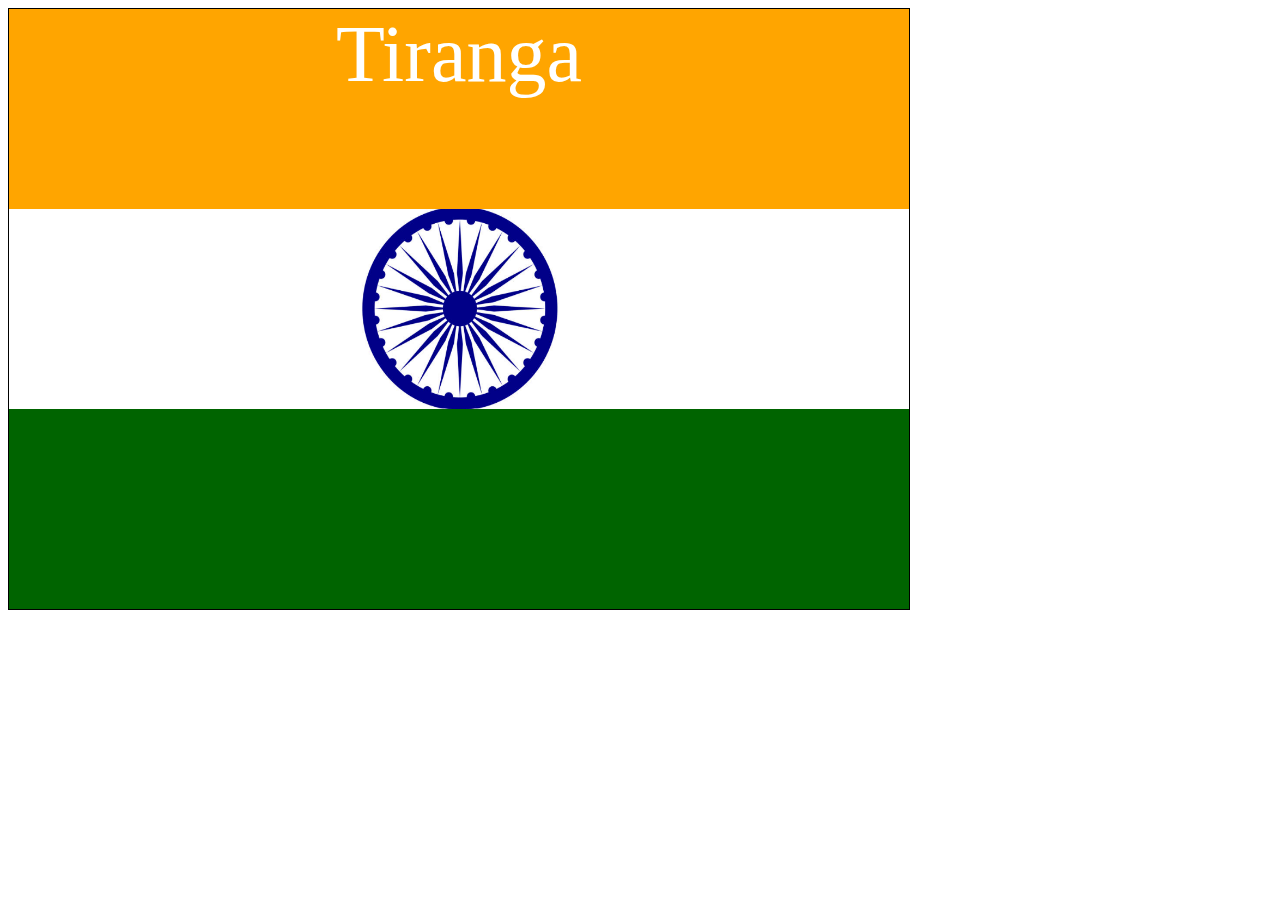
<file: 7.31 Indian flag/index.html>
<!DOCTYPE html>
<html lang="en">
<head>
    <meta charset="UTF-8">
    <meta http-equiv="X-UA-Compatible" content="IE=edge">
    <meta name="viewport" content="width=device-width, initial-scale=1.0">
    <title>Document</title>
    <style>
        .flag {
            height: 600px;
            width: 900px;
            background-color: orange;
            position: relative;
            border: 1px solid black;
        }

        p {
            font-size: 5rem;
            color: white;
            text-align: center;
            margin: 0;
            padding: 0;
        }

        .flag > div {
            background-color: white;
            height: 400px;
            width: 900px;
            position: absolute;
            top: 200px;
        }

        img {
            height: 200px;
            width: 200px;
            position: absolute;
            left: 350px;
        }

        .flag > div > div {
            background-color: darkgreen;
            height: 200px;
            width: 900px;
            position: absolute;
            top: 200px;
        }

        
    </style>
</head>
<body>
 <div class="flag">
    <p>Tiranga</p>
    <div>
        <img src="./ashokachakra.png" alt="Indian tricolor">
        <div>
           
        </div>
    </div>
 </div>   
</body>
</html>
</file>
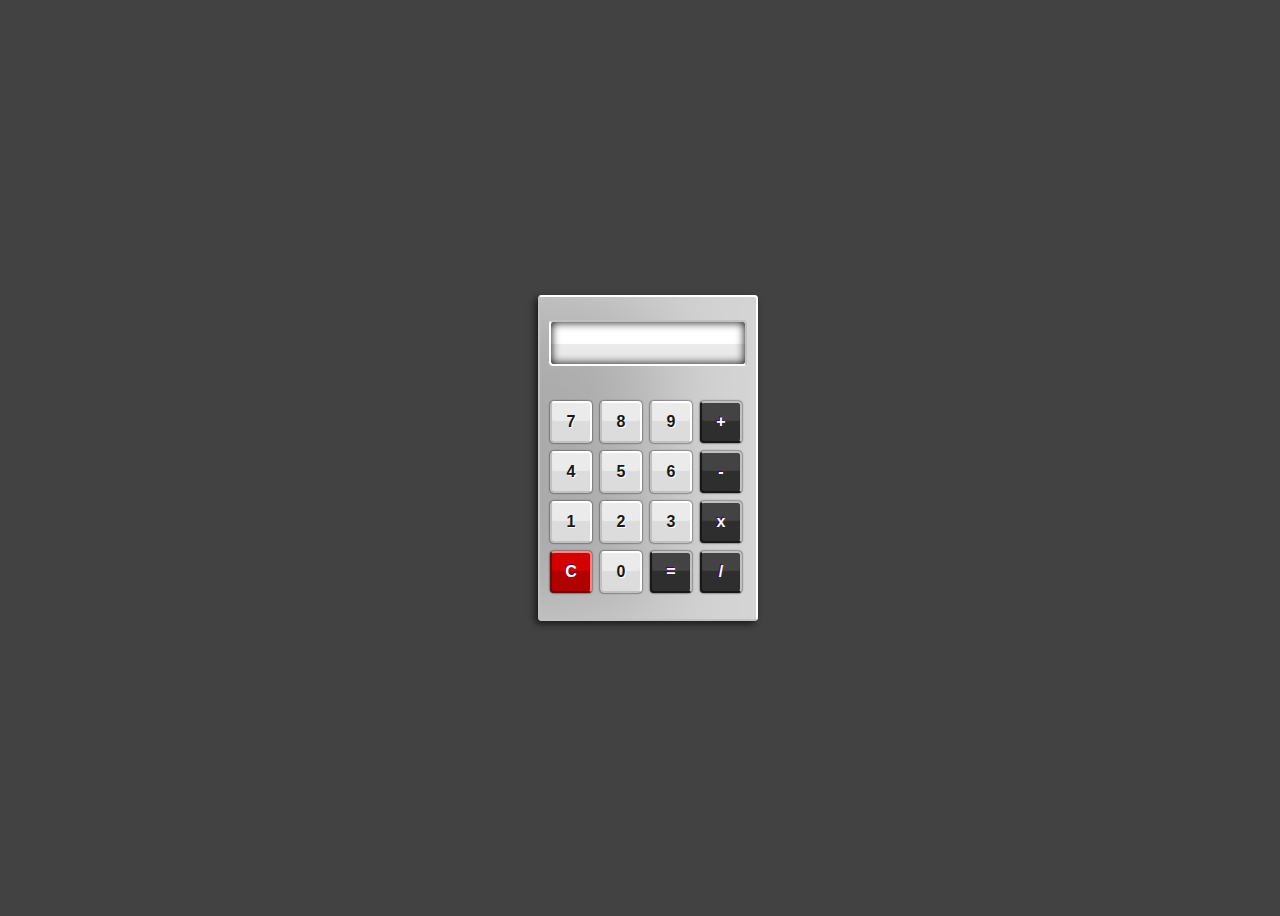
<file: calculator/index.html>
<!DOCTYPE html>
<html lang="en">
  <head>
    <title>Home</title>
    <meta charset="UTF-8" />
    <meta name="viewport" content="width=device-width" />
    <link rel="stylesheet" href="styles.css" />
  </head>
  <body>
  <div class="container">
	<fieldset id="container">
		<form name="calculator">

			<input id="display" type="text" name="display" readonly>
            <br>
			<input class="button digits" type="button" value="7" onclick="calculator.display.value += '7'">
			<input class="button digits" type="button" value="8" onclick="calculator.display.value += '8'">
			<input class="button digits" type="button" value="9" onclick="calculator.display.value += '9'">
			<input class="button mathButtons" type="button" value="+" onclick="calculator.display.value += ' + '">
			<br>
			<input class="button digits" type="button" value="4" onclick="calculator.display.value += '4'">
			<input class="button digits" type="button" value="5" onclick="calculator.display.value += '5'">
			<input class="button digits" type="button" value="6" onclick="calculator.display.value += '6'">
			<input class="button mathButtons" type="button" value="-" onclick="calculator.display.value += ' - '">
			<br>
			<input class="button digits" type="button" value="1" onclick="calculator.display.value += '1'">
			<input class="button digits" type="button" value="2" onclick="calculator.display.value += '2'">
			<input class="button digits" type="button" value="3" onclick="calculator.display.value += '3'">
			<input class="button mathButtons" type="button" value="x" onclick="calculator.display.value += ' * '">
			<br>
			<input id="clearButton" class="button" type="button" value="C" onclick="calculator.display.value = ''">
			<input class="button digits" type="button" value="0" onclick="calculator.display.value += '0'">
			<input class="button mathButtons" type="button" value="=" onclick="calculator.display.value = eval(calculator.display.value)">
			<input class="button mathButtons" type="button" value="/" onclick="calculator.display.value += ' / '">
		</form>
	</fieldset>
</div>
  </body>
</html>
</file>
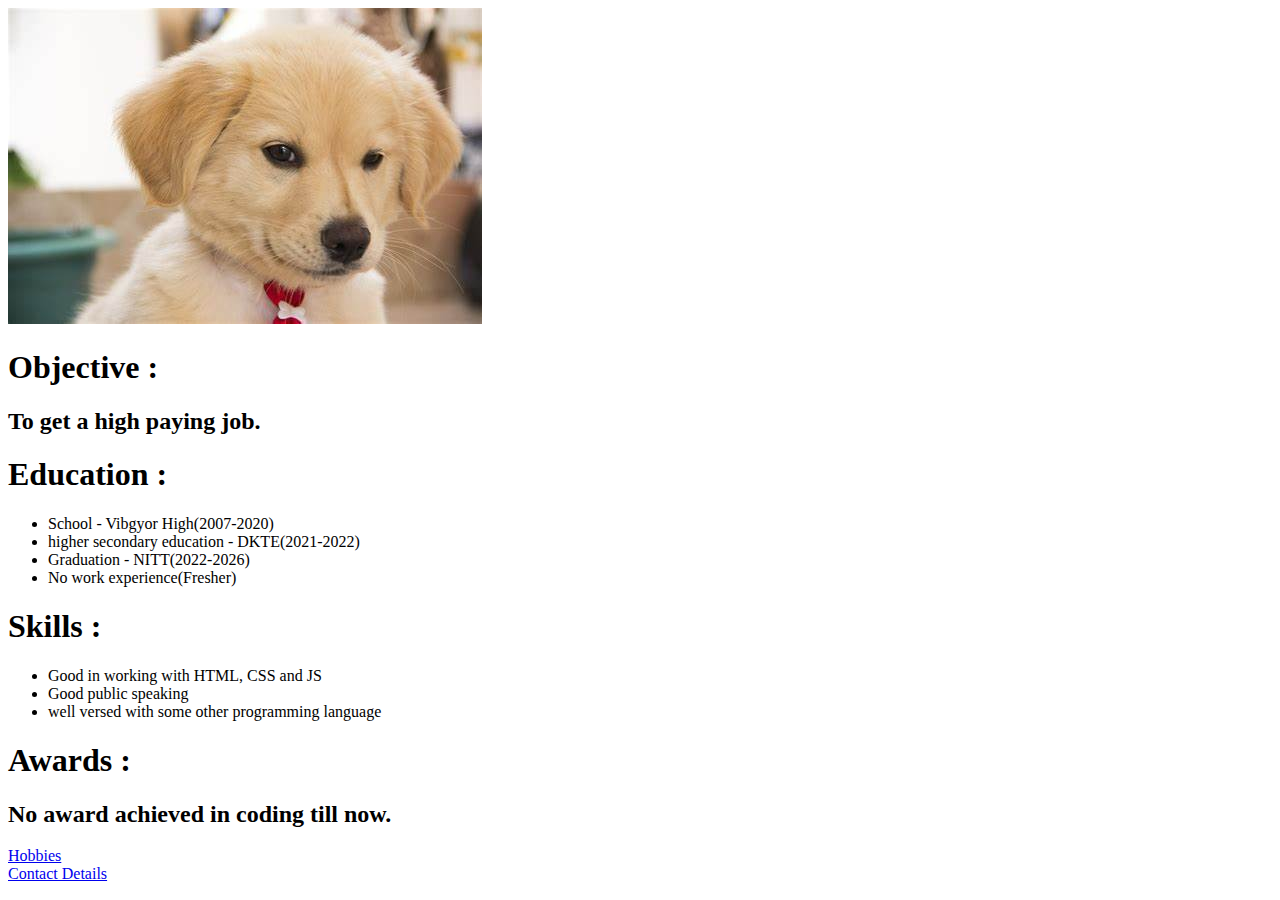
<file: capstone project/index.html>
<!DOCTYPE html>
<html lang="en">
<head>
    <meta charset="UTF-8">
    <meta http-equiv="X-UA-Compatible" content="IE=edge">
    <meta name="viewport" content="width=device-width, initial-scale=1.0">
    <title>My Resume</title>
</head>
<body>
    <img src="./dog.png" alt="profile photo">
    <h1>Objective :</h1>
    <h2>To get a high paying job.</h2>
    <h1>Education :</h1>
    <ul>
        <li>School - Vibgyor High(2007-2020)</li>
        <li>higher secondary education - DKTE(2021-2022)</li>
        <li>Graduation - NITT(2022-2026)</li>
        <li>No work experience(Fresher)</li>
    </ul>
    <h1>Skills : </h1>
    <ul>
        <li>Good in working with HTML, CSS and JS</li>
        <li>Good public speaking</li>
        <li>well versed with some other programming language</li>
    </ul>
    <h1>Awards : </h1>
    <h2>No award achieved in coding till now.</h2>
    <a href="./hobbies.html">Hobbies</a><br/>
    <a href="./contact.html">Contact Details</a>
</body>
</html>
</file>
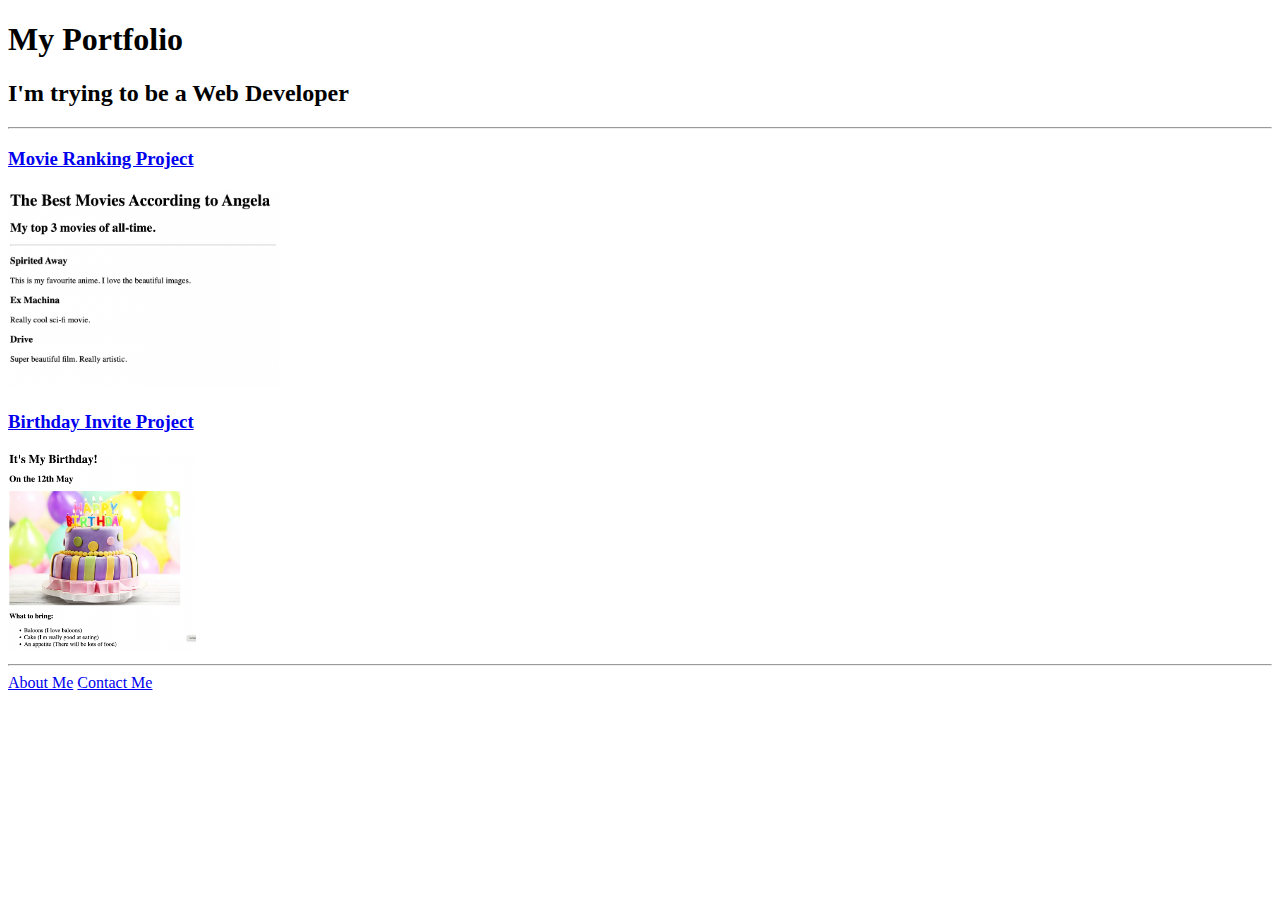
<file: Hyperlinks/index.html>
<!DOCTYPE html>
<html lang="en">

<head>
  <meta charset="UTF-8">
  <title>Portfolio</title>
</head>

<body>
  <h1>My Portfolio</h1>
  <h2>I'm trying to be a Web Developer</h2>
  <hr />
  <h3><a href="./public/movie-ranking.html">Movie Ranking Project</a></h3>
  <img src="./assets/images/movie-ranking.png" height="200" alt="movie ranking project preview"/>
  <h3><a href="./public/birthday-invite.html">Birthday Invite Project</a></h3>
  <img src="./assets/images/birthday-invite.png" height="200" alt="birthday invite project preview"/>
  <hr />
  <a href="./public/about.html">About Me</a>
  <a href="./public/contact.html">Contact Me</a>
</body>

</html>
</file>
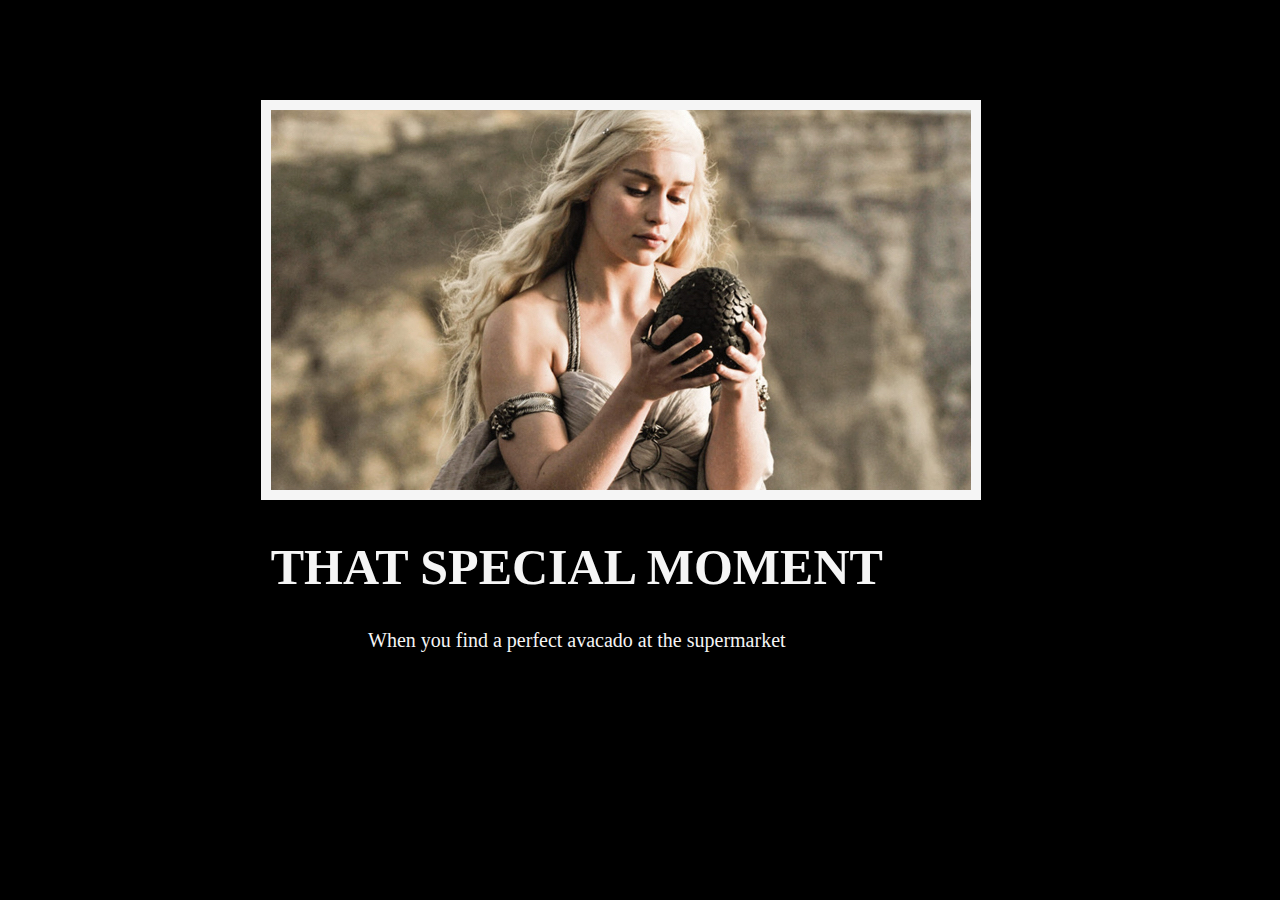
<file: meme/index.html>
<!DOCTYPE html>
<html lang="en">
<head>
  <meta charset="UTF-8">
  <meta http-equiv="X-UA-Compatible" content="IE=edge">
  <meta name="viewport" content="width=device-width, initial-scale=1.0">
  <title>Document</title>
  <link rel="stylesheet" href="style.css">
</head>
<body>
<div class="memes">
<img src="./assets/images/daenerys.jpeg" alt="Lady with avacado">
<h1>THAT SPECIAL MOMENT</h1> 
<p>When you find a perfect avacado at the supermarket</p>
</div>
</body>
</html>
</file>
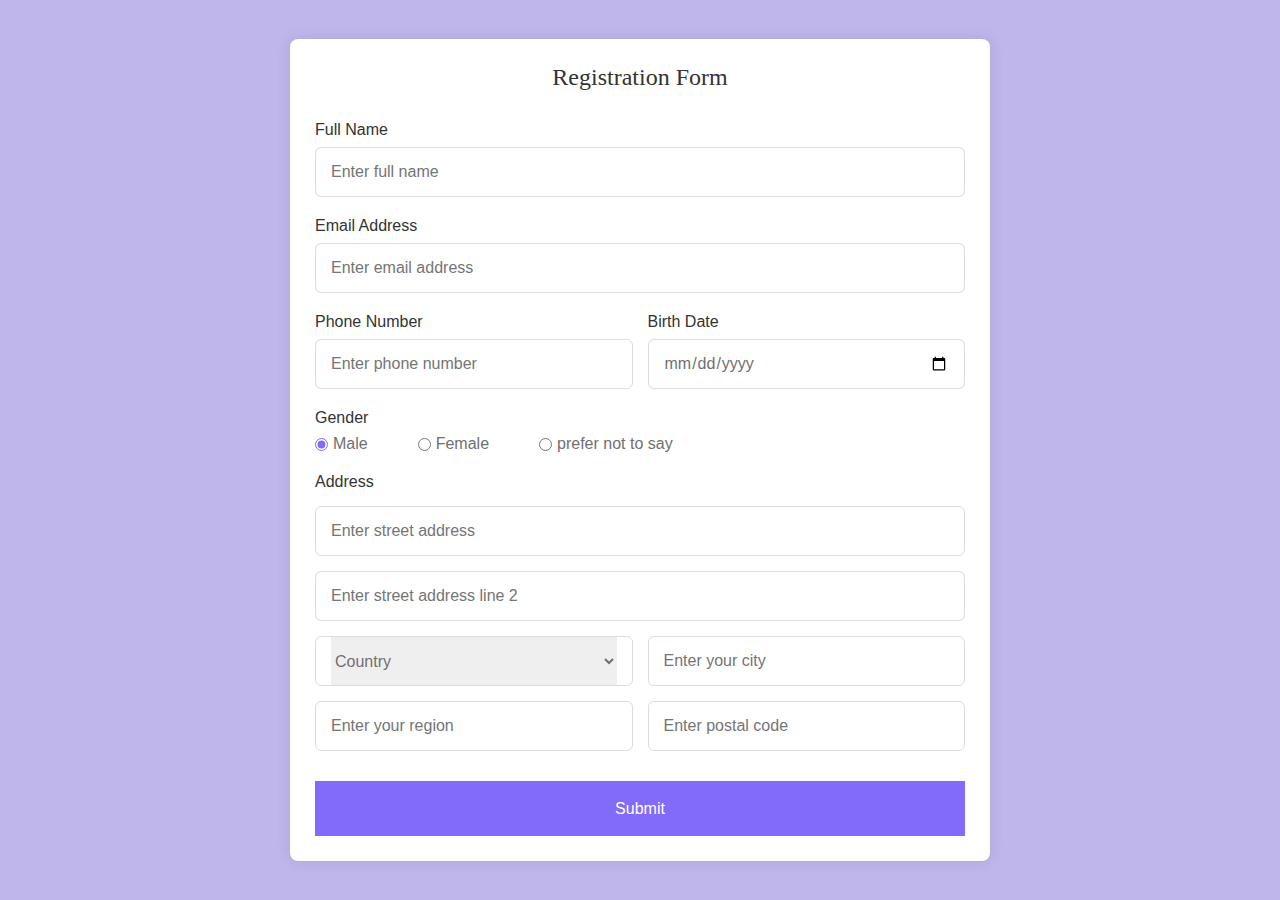
<file: survey form/index.html>
<!DOCTYPE html>

<html lang="en">
  <head>
    <meta charset="UTF-8" />
    <meta name="viewport" content="width=device-width, initial-scale=1.0" />
    <meta http-equiv="X-UA-Compatible" content="ie=edge" />
    
    <link rel="stylesheet" href="style.css" />
  </head>
  <body>
    <section class="container">
      <header>Registration Form</header>
      <form action="#" class="form">
        <div class="input-box">
          <label>Full Name</label>
          <input type="text" placeholder="Enter full name" required />
        </div>

        <div class="input-box">
          <label>Email Address</label>
          <input type="text" placeholder="Enter email address" required />
        </div>

        <div class="column">
          <div class="input-box">
            <label>Phone Number</label>
            <input type="number" placeholder="Enter phone number" required />
          </div>
          <div class="input-box">
            <label>Birth Date</label>
            <input type="date" placeholder="Enter birth date" required />
          </div>
        </div>
        <div class="gender-box">
          <h3>Gender</h3>
          <div class="gender-option">
            <div class="gender">
              <input type="radio" id="check-male" name="gender" checked />
              <label for="check-male">Male</label>
            </div>
            <div class="gender">
              <input type="radio" id="check-female" name="gender" />
              <label for="check-female">Female</label>
            </div>
            <div class="gender">
              <input type="radio" id="check-other" name="gender" />
              <label for="check-other">prefer not to say</label>
            </div>
          </div>
        </div>
        <div class="input-box address">
          <label>Address</label>
          <input type="text" placeholder="Enter street address" required />
          <input type="text" placeholder="Enter street address line 2" required />
          <div class="column">
            <div class="select-box">
              <select>
                <option hidden>Country</option>
                <option>America</option>
                <option>Japan</option>
                <option>India</option>
                <option>Nepal</option>
              </select>
            </div>
            <input type="text" placeholder="Enter your city" required />
          </div>
          <div class="column">
            <input type="text" placeholder="Enter your region" required />
            <input type="number" placeholder="Enter postal code" required />
          </div>
        </div>
        <button>Submit</button>
      </form>
    </section>
  </body>
</html>
</file>
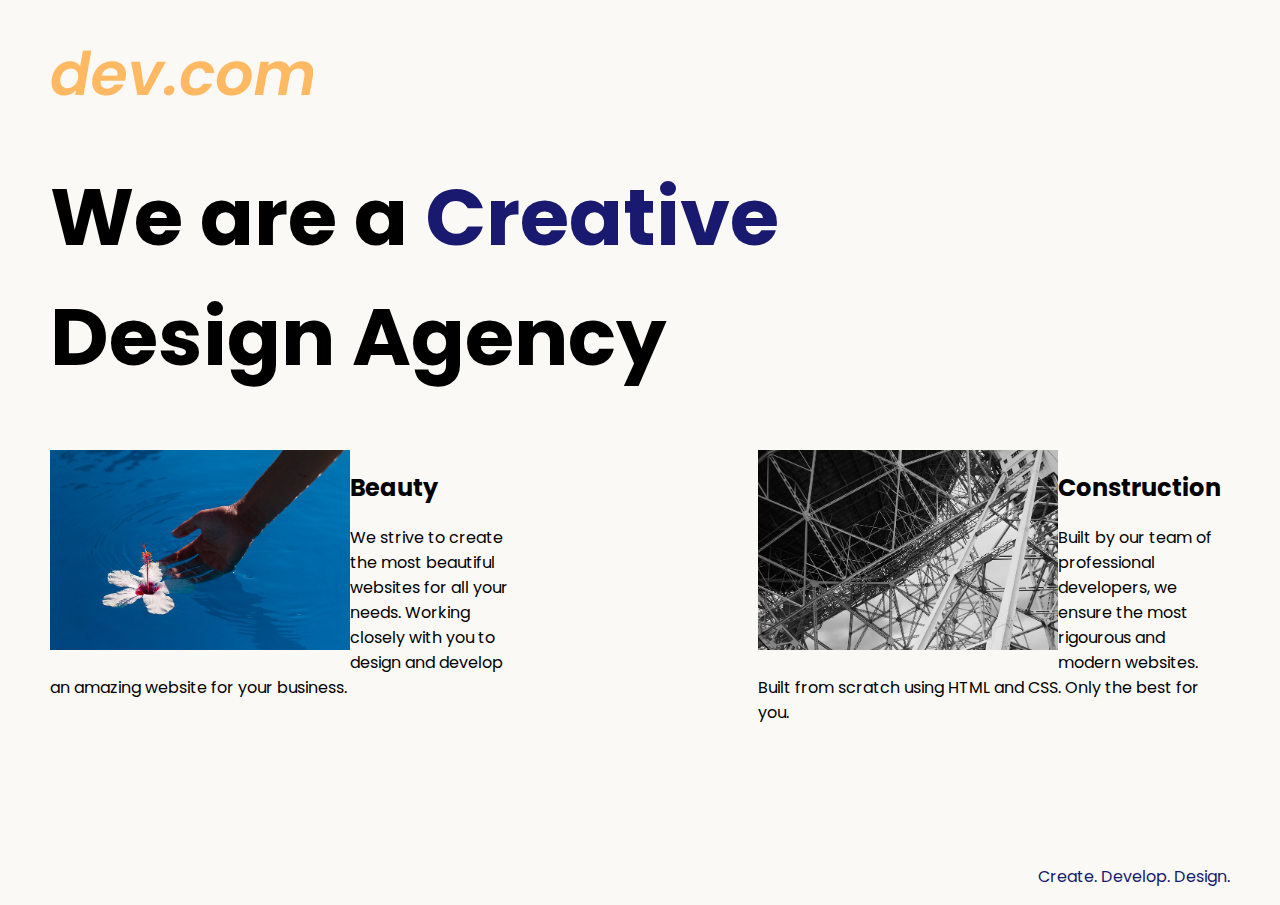
<file: Web agency/index.html>
<!DOCTYPE html>
<html lang="en">

<head>
  <meta charset="UTF-8">
  <meta name="viewport" content="width=device-width, initial-scale=1.0">
  <title>Agency</title>
  <link rel="stylesheet" href="./style.css">
  <link rel="preconnect" href="https://fonts.googleapis.com">
  <link rel="preconnect" href="https://fonts.gstatic.com" crossorigin>
  <link href="https://fonts.googleapis.com/css2?family=Poppins:wght@400;700&display=swap" rel="stylesheet">
</head>

<body>
  <div class="main">
    <img class="logo" src="./assets/images/logo.png" alt="logo">
    <h1>We are a <span class="creative">Creative</span> <br/>Design Agency</h1>
    <div class="left card"><img class="tile-image" src="./assets/images/beautiful.jpg" alt="hand and flower in water">
      <h2 class="card-title">Beauty</h2>
      <p class="card-text">We strive to create the most beautiful websites for all your needs. Working closely with you
        to
        design and
        develop an amazing website for your business.</p>
    </div>

    <div class="right card"><img class="tile-image" src="./assets/images/construction.jpg" alt="metal structure">
      <h2 class="card-title">Construction</h2>
      <p>Built by our team of professional developers, we ensure the most rigourous and modern websites. Built from
        scratch using HTML and CSS. Only the best for you.</p>
    </div>

  </div>
  <footer>
    <p>Create. Develop. Design.</p>
  </footer>
</body>

</html>
</file>
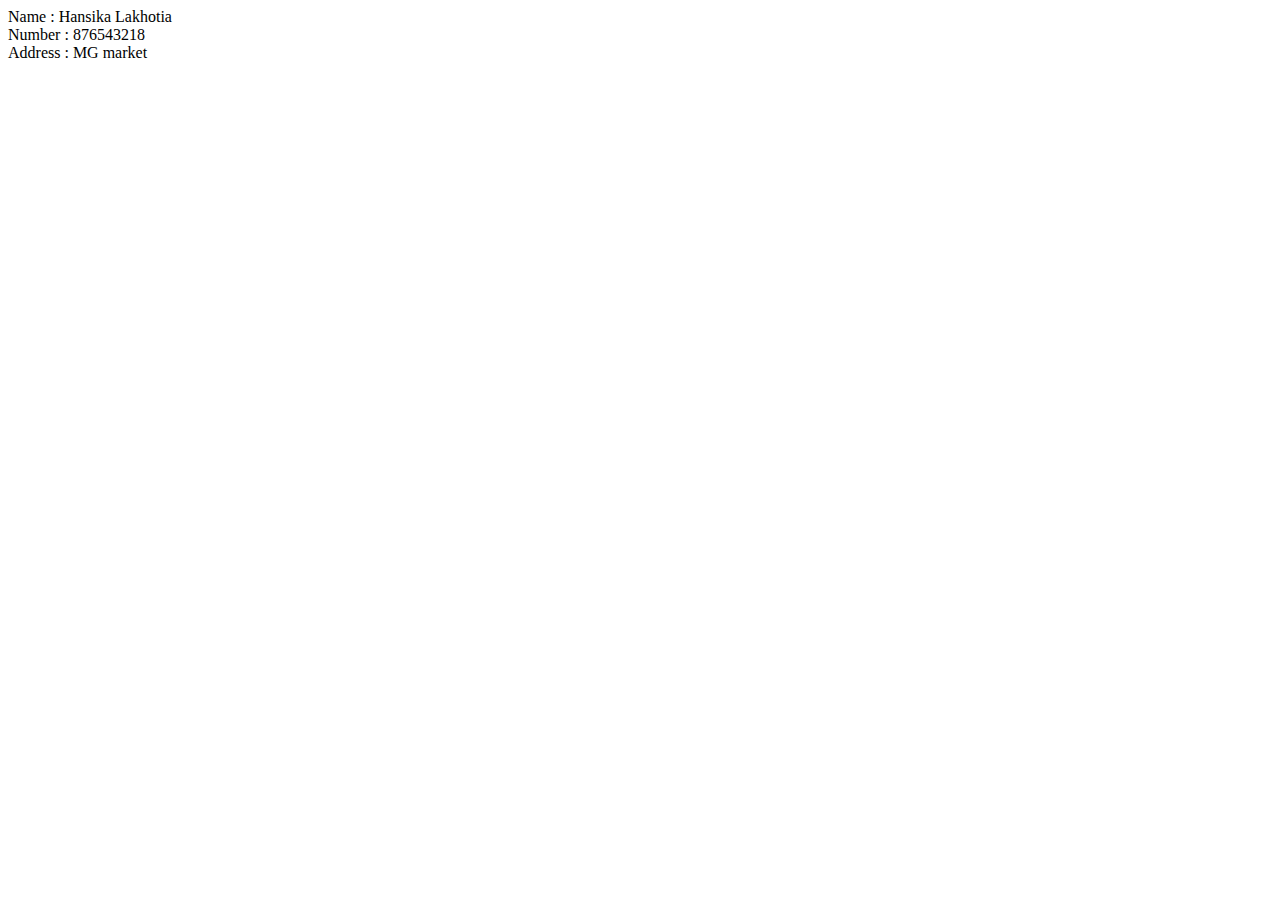
<file: capstone project/contact.html>
<!DOCTYPE html>
<html lang="en">
<head>
    <meta charset="UTF-8">
    <meta http-equiv="X-UA-Compatible" content="IE=edge">
    <meta name="viewport" content="width=device-width, initial-scale=1.0">
    <title>Document</title>
</head>
<body>
    Name : Hansika Lakhotia<br/>
    Number : 876543218<br/>
    Address : MG market<br/>
</body>
</html>
</file>
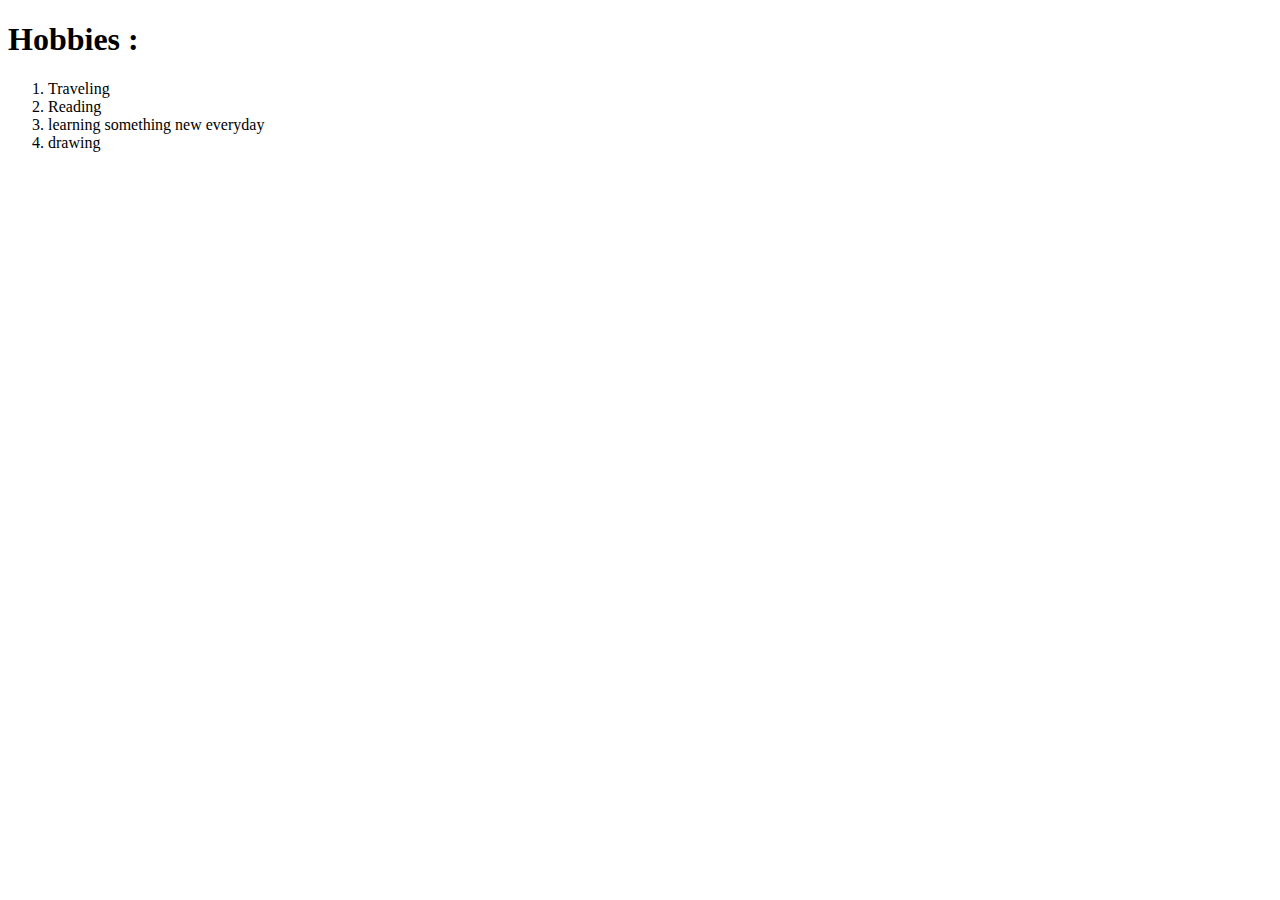
<file: capstone project/hobbies.html>
<!DOCTYPE html>
<html lang="en">
<head>
    <meta charset="UTF-8">
    <meta http-equiv="X-UA-Compatible" content="IE=edge">
    <meta name="viewport" content="width=device-width, initial-scale=1.0">
    <title>Hobbies</title>
</head>
<body>
    <h1>Hobbies :</h1>
    <ol>
        <li>Traveling</li>
        <li>Reading</li>
        <li>learning something new everyday</li>
        <li>drawing</li>
    </ol>
</body>
</html>
</file>
<file: calculator/styles.css>
body {
	background-color: #424242;
	font-family: Tahoma;
}

.container {
	display: flex;
	align-items: center;
	justify-content: center;
	height: 100vh;
	width: 100vw;
}

#container {
	width: 200px;
	padding: 8px 8px 20px 8px;
	margin: 20px auto;
	background-color: #ABABAB;
	border-radius: 4px;
	border-top: 2px solid #FFF;
	border-right: 2px solid #FFF;
	border-bottom: 2px solid #C1C1C1;
	border-left: 2px solid #C1C1C1;
	box-shadow: -3px 3px 7px rgba(0, 0, 0, .6), inset -100px 0px 100px rgba(255, 255, 255, .5);
}

#display {
	display: block;
	margin: 15px auto;
	height: 42px;
	width: 174px;
	padding: 0 10px;
	border-radius: 4px;
	border-top: 2px solid #C1C1C1;
	border-right: 2px solid #C1C1C1;
	border-bottom: 2px solid #FFF;
	border-left: 2px solid #FFF;
	background-color: #FFF;
	box-shadow: inset 0px 0px 10px #030303, inset 0px -20px 1px rgba(150, 150, 150, .2);
	font-size: 28px;
	color: #666;
	text-align: right;
	font-weight: 400;
}

.button {
	display: inline-block;
	margin: 2px;
	width: 42px;
	height: 42px;
	font-size: 16px;
	font-weight: bold;
	border-radius: 4px;
}

.mathButtons {
	margin: 2px 2px 6px 2px;
	color: #FFF;
	text-shadow: -1px -1px 0px #44006F;
	background-color: #434343;
	border-top: 2px solid #C1C1C1;
	border-right: 2px solid #C1C1C1;
	border-bottom: 2px solid #181818;
	border-left: 2px solid #181818;
	box-shadow: 0px 0px 2px #030303, inset 0px -20px 1px #2E2E2E;
}

.digits {
	color: #181818;
	text-shadow: 1px 1px 0px #FFF;
	background-color: #EBEBEB;
	border-top: 2px solid #FFF;
	border-right: 2px solid #FFF;
	border-bottom: 2px solid #C1C1C1;
	border-left: 2px solid #C1C1C1;
	border-radius: 4px;
	box-shadow: 0px 0px 2px #030303, inset 0px -20px 1px #DCDCDC;
}

.digits:hover,
.mathButtons:hover,
#clearButton:hover {
	background-color: #FFBA75;
	box-shadow: 0px 0px 2px #FFBA75, inset 0px -20px 1px #FF8000;
	border-top: 2px solid #FFF;
	border-right: 2px solid #FFF;
	border-bottom: 2px solid #AE5700;
	border-left: 2px solid #AE5700;
}

#clearButton {
	color: #FFF;
	text-shadow: -1px -1px 0px #44006F;
	background-color: #D20000;
	border-top: 2px solid #FF8484;
	border-right: 2px solid #FF8484;
	border-bottom: 2px solid #800000;
	border-left: 2px solid #800000;
	box-shadow: 0px 0px 2px #030303, inset 0px -20px 1px #B00000;
}
</file>
<file: meme/style.css>
html {
    background-color: black;
}

.memes {
    text-align: center;
    width: 50%;
    margin-top: 100px;
    margin-left: 20%;
    color: whitesmoke;
}

img {
    border: 10px solid whitesmoke;
}

h1 {
    font-family: 'Times New Roman', Times, serif;
    font-size: 50px;
}

p {
    font-size: 20px;
}
</file>
<file: survey form/style.css>
* {
  margin: 0;
  padding: 0;
  box-sizing: border-box;
  font-family: sans-serif;
}
body {
  min-height: 100vh;
  display: flex;
  align-items: center;
  justify-content: center;
  padding: 20px;
  background: rgb(191, 182, 235);
}
.container {
  position: relative;
  max-width: 700px;
  width: 100%;
  background: #fff;
  padding: 25px;
  border-radius: 8px;
  box-shadow: 0 0 15px rgba(0, 0, 0, 0.1);
}
.container header {
  font-size: 1.5rem;
  color: #333;
  font-weight: 500;
  text-align: center;
  font-family: fantasy;
}
.container .form {
  margin-top: 30px;
}
.form .input-box {
  width: 100%;
  margin-top: 20px;
}
.input-box label {
  color: #333;
}
.form :where(.input-box input, .select-box) {
  position: relative;
  height: 50px;
  width: 100%;
  outline: none;
  font-size: 1rem;
  color: #707070;
  margin-top: 8px;
  border: 1px solid #ddd;
  border-radius: 6px;
  padding: 0 15px;
}
.input-box input:focus {
  box-shadow: 0 1px 0 rgba(0, 0, 0, 0.1);
}
.form .column {
  display: flex;
  column-gap: 15px;
}
.form .gender-box {
  margin-top: 20px;
}
.gender-box h3 {
  color: #333;
  font-size: 1rem;
  font-weight: 400;
  margin-bottom: 8px;
}
.form :where(.gender-option, .gender) {
  display: flex;
  align-items: center;
  column-gap: 50px;
  flex-wrap: wrap;
}
.form .gender {
  column-gap: 5px;
}
.gender input {
  accent-color: rgb(130, 106, 251);
}
.form :where(.gender input, .gender label) {
  cursor: pointer;
}
.gender label {
  color: #707070;
}
.address :where(input, .select-box) {
  margin-top: 15px;
}
.select-box select {
  height: 100%;
  width: 100%;
  outline: none;
  border: none;
  color: #707070;
  font-size: 1rem;
}
.form button {
  height: 55px;
  width: 100%;
  color: #fff;
  font-size: 1rem;
  font-weight: 400;
  margin-top: 30px;
  border: none;
  cursor: pointer;
  transition: all 0.2s ease;
  background: rgb(130, 106, 251);
}
.form button:hover {
  background: rgb(88, 56, 250);
}

@media screen and (max-width: 500px) {
  .form .column {
    flex-wrap: wrap;
  }
  .form :where(.gender-option, .gender) {
    row-gap: 15px;
  }
}
</file>
<file: Web agency/style.css>
body {
  font-family: "Poppins", sans-serif;
  margin: 50px 50px 0 50px;
  background-color: #faf9f6;
  display: flex;
  flex-direction: column;
  min-height: 95vh;
}
.main {
  flex: 1;
}

h1 {
  font-size: 5rem;
}

footer {
  text-align: right;
  color: midnightblue;
}

.tile-image { 
  height: 200px;
  float: left;
}

.card {
  width: 40%;
}

.left {
  float: left;
}

.right {
  float: right;
}

.creative{
  color: midnightblue;
}

@media (max-width: 680px) {
  .logo{
    width: 100px;
  }

  h1 {
    font-size: 3rem;
    text-align: center;
  }

  .card {
    width: 100%;
    text-align: justify;
    display: block;
    margin-bottom: 30px;
  }

  .card img {
    margin-bottom: 100px;
    width: 100%;
    display: inline;
  }
}
</file>
